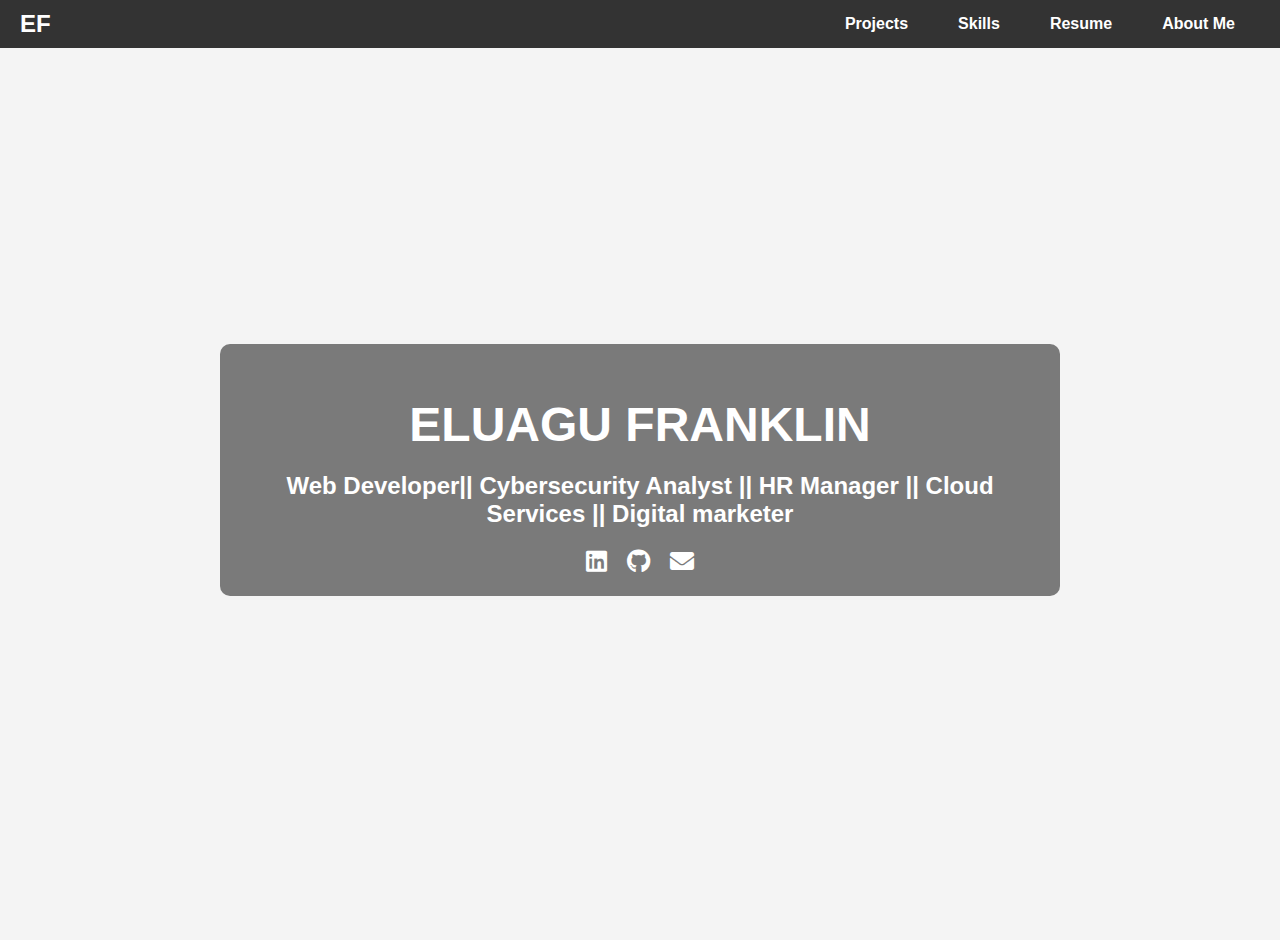
<file: index.html>
<!DOCTYPE html>
<html lang="en">
  <head>
    <meta charset="UTF-8" />
    <meta name="viewport" content="width=device-width, initial-scale=1.0" />
    <title>Eluagu Franklin Portfolio</title>
    <link
      rel="stylesheet"
      href="https://cdnjs.cloudflare.com/ajax/libs/font-awesome/5.15.4/css/all.min.css"
    />
    <link rel="stylesheet" href="style.css" />
  </head>
  <body>
    <header>
      <div class="container">
        <div class="logo">EF</div>
        <nav>
          <ul>
            <li><a href="#projects">Projects</a></li>
            <li><a href="skills.html">Skills</a></li>
            <li>
              <a href="resume.html">Resume</a>
            </li>
            <li><a href="about me.html">About Me</a></li>
          </ul>
        </nav>
      </div>
    </header>
    <section class="hero">
      <div class="hero-content">
        <h1>ELUAGU FRANKLIN</h1>
        <h2>Web Developer|| Cybersecurity Analyst || HR Manager || Cloud Services || Digital marketer</h2>
        <div class="social-icons">
          <a href="https://www.linkedin.com/in/eluagu-franklin-84a3bab7/"
            ><i class="fab fa-linkedin"></i
          ></a>
          <a href="https://github.com/Biggysmallzprod"
            ><i class="fab fa-github"></i
          ></a>
          <a href="mailto:eluagufranklin@gmail.com"
            ><i class="fas fa-envelope"></i
          ></a>
        </div>
      </div>
    </section>
    <script src="script.js"></script>
  </body>
</html>
</file>
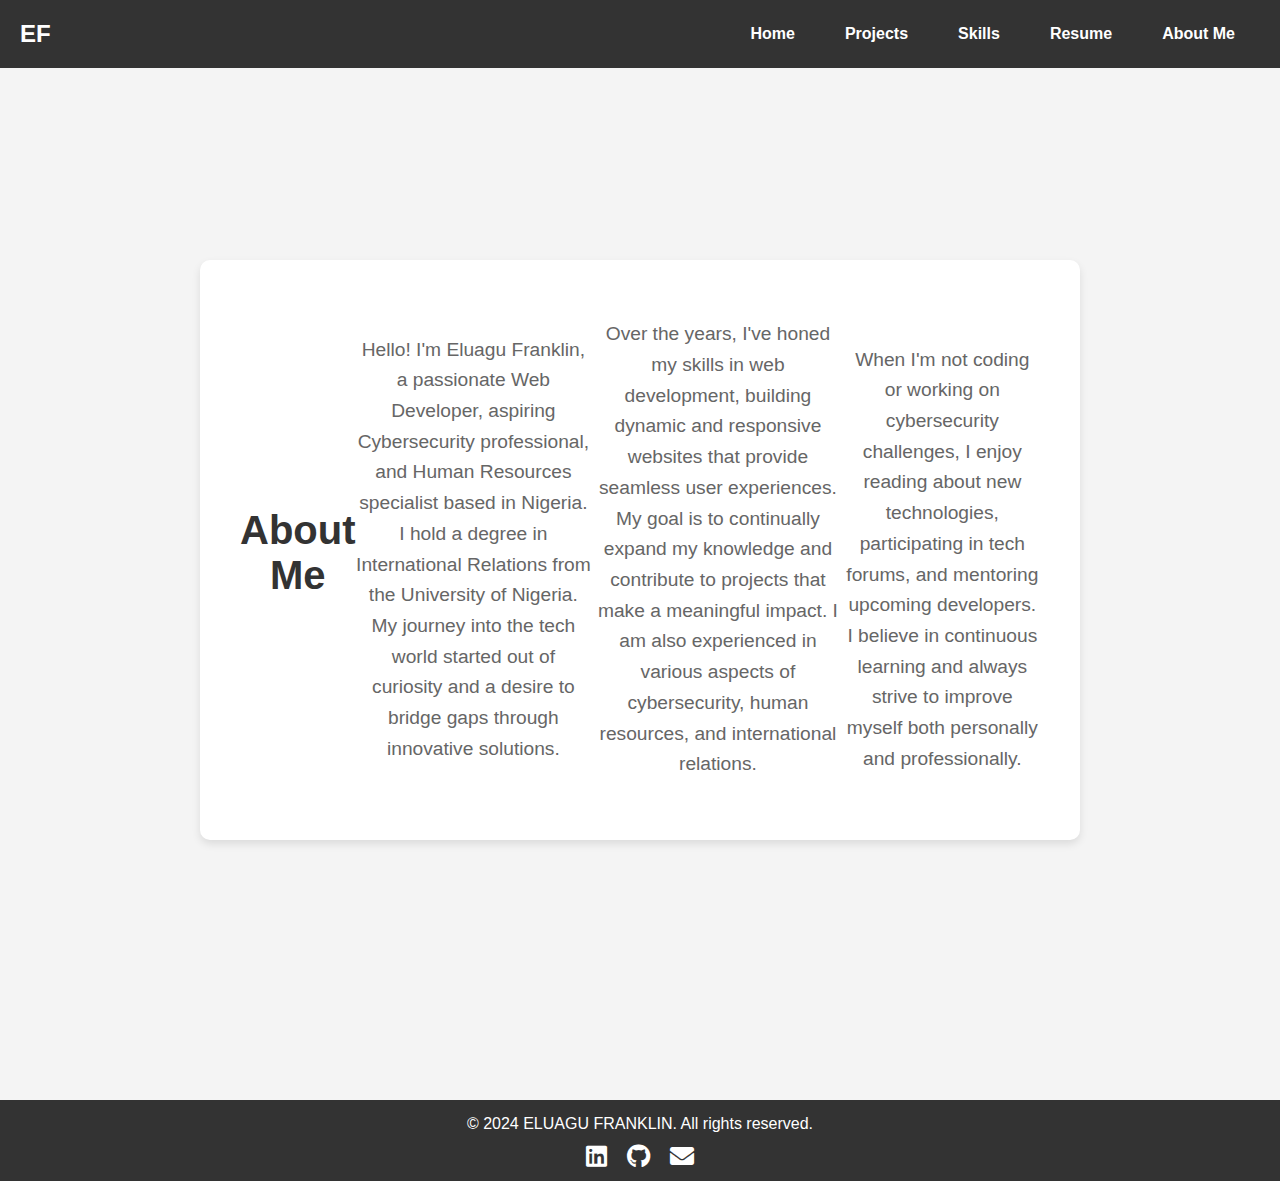
<file: about me.html>
<!DOCTYPE html>
<html lang="en">
  <head>
    <meta charset="UTF-8" />
    <meta name="viewport" content="width=device-width, initial-scale=1.0" />
    <title>About Me - Eluagu Franklin</title>
    <link
      rel="stylesheet"
      href="https://cdnjs.cloudflare.com/ajax/libs/font-awesome/5.15.4/css/all.min.css"
    />
    <link rel="stylesheet" href="style.css" />
    <style>
      /* General Styles */
      body {
        font-family: "Arial", sans-serif;
        margin: 0;
        padding: 0;
        box-sizing: border-box;
        color: #333;
        background: #f4f4f4;
      }

      .container {
        display: flex;
        justify-content: space-between;
        align-items: center;
        padding: 10px 20px;
      }

      /* Header Styles */
      header {
        background: #333;
        color: #fff;
        position: fixed;
        width: 100%;
        top: 0;
        z-index: 1000;
        padding: 10px 0;
      }

      .logo {
        font-size: 1.5rem;
        font-weight: bold;
      }

      nav ul {
        list-style: none;
        padding: 0;
        margin: 0;
        display: flex;
      }

      nav ul li {
        margin: 0 15px;
      }

      nav ul li a {
        color: #fff;
        text-decoration: none;
        font-weight: bold;
        padding: 5px 10px;
        transition: color 0.3s;
      }

      nav ul li a:hover {
        color: #ff6f61;
      }

      /* About Me Section Styles */
      .about {
        padding: 100px 20px; /* Ensure it doesn't overlap with the fixed header */
        background: #f4f4f4;
        min-height: 100vh;
        display: flex;
        justify-content: center;
        align-items: center;
      }

      .about .container {
        max-width: 800px;
        background: #fff;
        padding: 40px;
        border-radius: 10px;
        box-shadow: 0 4px 8px rgba(0, 0, 0, 0.1);
        text-align: center;
        animation: fadeinup 1s ease-in-out;
      }

      .about h1 {
        font-size: 2.5rem;
        margin-bottom: 20px;
        color: #333;
        animation: slide-in 0.5s cubic-bezier(0.25, 0.46, 0.45, 0.94) both;
      }

      .about p {
        font-size: 1.2rem;
        color: #666;
        line-height: 1.6;
        margin-bottom: 20px;
        animation: slideinleft 1s ease-in-out both;
      }

      .about p:last-child {
        margin-bottom: 0;
      }

      /* Footer */
      footer {
        background: #333;
        color: #fff;
        text-align: center;
        padding: 10px 0;
      }

      footer p {
        margin: 5px 0;
      }

      footer .social-icons {
        display: flex;
        justify-content: center;
        align-items: center;
        margin-top: 10px;
      }

      footer .social-icons a {
        margin: 0 10px;
        font-size: 1.5rem;
        color: #fff;
        transition: color 0.3s;
      }

      footer .social-icons a:hover {
        color: #ff6f61;
      }

      /* Media Queries */
      @media (max-width: 1024px) {
        .about h1 {
          font-size: 2rem;
        }

        .about p {
          font-size: 1rem;
        }
      }

      @media (max-width: 768px) {
        .about h1 {
          font-size: 1.8rem;
        }

        .about p {
          font-size: 0.9rem;
        }

        nav ul {
          flex-direction: column;
          align-items: center;
        }

        nav ul li {
          margin: 10px 0;
        }
      }

      @media (max-width: 480px) {
        .about h1 {
          font-size: 1.5rem;
        }

        .about p {
          font-size: 0.8rem;
        }
      }
    </style>
  </head>
  <body>
    <header>
      <div class="container">
        <div class="logo">EF</div>
        <nav>
          <ul>
            <li><a href="index.html">Home</a></li>
            <li><a href="projects.html">Projects</a></li>
            <li><a href="skills.html">Skills</a></li>
            <li><a href="resume.html">Resume</a></li>
            <li><a href="about.html">About Me</a></li>
          </ul>
        </nav>
      </div>
    </header>
    <section class="about">
      <div class="container">
        <h1>About Me</h1>
        <p>
          Hello! I'm Eluagu Franklin, a passionate Web Developer, aspiring
          Cybersecurity professional, and Human Resources specialist based in
          Nigeria. I hold a degree in International Relations from the
          University of Nigeria. My journey into the tech world started out of
          curiosity and a desire to bridge gaps through innovative solutions.
        </p>
        <p>
          Over the years, I've honed my skills in web development, building
          dynamic and responsive websites that provide seamless user
          experiences. My goal is to continually expand my knowledge and
          contribute to projects that make a meaningful impact. I am also
          experienced in various aspects of cybersecurity, human resources, and
          international relations.
        </p>
        <p>
          When I'm not coding or working on cybersecurity challenges, I enjoy
          reading about new technologies, participating in tech forums, and
          mentoring upcoming developers. I believe in continuous learning and
          always strive to improve myself both personally and professionally.
        </p>
      </div>
    </section>
    <footer>
      <p>&copy; 2024 ELUAGU FRANKLIN. All rights reserved.</p>
      <div class="social-icons">
        <a href="https://www.linkedin.com/in/eluagu-franklin-84a3bab7/"
          ><i class="fab fa-linkedin"></i
        ></a>
        <a href="https://github.com/Biggysmallzprod"
          ><i class="fab fa-github"></i
        ></a>
        <a href="mailto:eluagufranklin@gmail.com"
          ><i class="fas fa-envelope"></i
        ></a>
      </div>
    </footer>
    <script src="script.js"></script>
  </body>
</html>
</file>
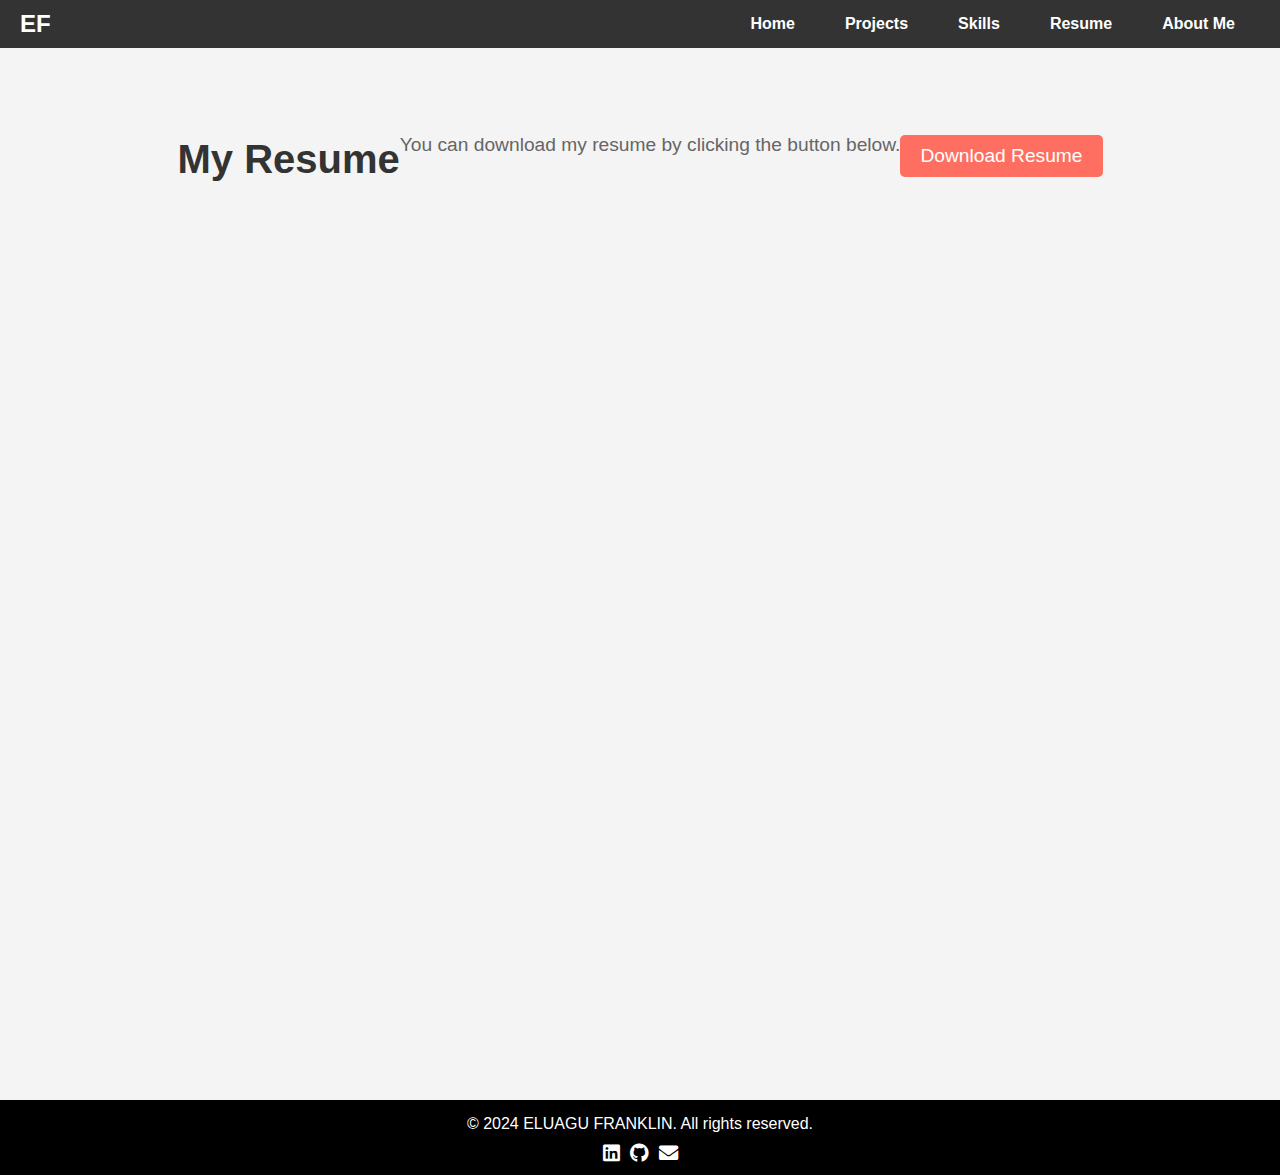
<file: resume.html>
<!DOCTYPE html>
<html lang="en">
  <head>
    <meta charset="UTF-8" />
    <meta name="viewport" content="width=device-width, initial-scale=1.0" />
    <title>Resume - Eluagu Franklin</title>
    <link
      rel="stylesheet"
      href="https://cdnjs.cloudflare.com/ajax/libs/font-awesome/5.15.4/css/all.min.css"
    />
    <link rel="stylesheet" href="style.css" />
    <style>
      /* General Styles */
      body {
        font-family: "Arial", sans-serif;
        margin: 0;
        padding: 0;
        box-sizing: border-box;
        color: #333;
        background: #f4f4f4;
      }

      .container {
        display: flex;
        justify-content: space-between;
        align-items: center;
        padding: 10px 20px;
      }

      /* Header Styles */
      header {
        background: #333;
        color: #fff;
        position: fixed;
        width: 100%;
        top: 0;
        z-index: 1000;
      }

      .logo {
        font-size: 1.5rem;
        font-weight: bold;
      }

      nav ul {
        list-style: none;
        padding: 0;
        margin: 0;
        display: flex;
      }

      nav ul li {
        margin: 0 15px;
      }

      nav ul li a {
        color: #fff;
        text-decoration: none;
        font-weight: bold;
        padding: 5px 10px;
        transition: color 0.3s;
      }

      nav ul li a:hover {
        color: #ff6f61;
      }

      /* Resume Section Styles */
      .resume {
        padding: 100px 20px;
        background: #f4f4f4;
        min-height: 100vh;
        display: flex;
        flex-direction: column;
        align-items: center;
      }

      .resume .container {
        max-width: 1200px;
        text-align: center;
      }

      .resume h1 {
        font-size: 2.5rem;
        margin-bottom: 20px;
        color: #333;
      }

      .resume p {
        font-size: 1.2rem;
        color: #666;
        line-height: 1.6;
        margin-bottom: 40px;
        text-align: center;
      }

      .resume .download-button {
        background-color: #ff6f61;
        color: #fff;
        padding: 10px 20px;
        font-size: 1.2rem;
        text-decoration: none;
        border-radius: 5px;
        transition: background-color 0.3s, transform 0.3s;
      }

      .resume .download-button:hover {
        background-color: #e65550;
        transform: translateY(-3px);
      }

      /* Footer */
      footer {
        background: black;
        color: #fff;
        text-align: center;
        padding: 10px 0;
        background-image: url(https://img.freepik.com/free-photo/abstract-navy-blue-digital-grid-technology-background_53876-102618.jpg?ga=GA1.2.251865888.1721300541&semt=ais_user);
      }

      footer p {
        margin: 5px 0;
      }

      footer .social-icons {
        display: flex;
        justify-content: center;
        align-items: center;
        margin-top: 10px;
      }

      footer .social-icons a {
        margin: 0 5px;
        font-size: 1.2rem;
      }

      /* Media Queries for Footer Optimizations */
      @media (max-width: 768px) {
        footer .social-icons {
          flex-direction: column;
        }

        footer .social-icons a {
          margin: 5px 0;
        }
      }

      /* Responsive Styles */
      @media (max-width: 1024px) {
        .resume h1 {
          font-size: 2rem;
        }

        .resume p {
          font-size: 1rem;
        }
      }

      @media (max-width: 768px) {
        .resume h1 {
          font-size: 1.8rem;
        }

        .resume p {
          font-size: 0.9rem;
        }

        .resume .download-button {
          font-size: 1rem;
        }
      }

      @media (max-width: 480px) {
        .resume h1 {
          font-size: 1.5rem;
        }

        .resume p {
          font-size: 0.8rem;
        }

        .resume .download-button {
          font-size: 0.9rem;
        }
      }
    </style>
  </head>
  <body>
    <header>
      <div class="container">
        <div class="logo">EF</div>
        <nav>
          <ul>
            <li><a href="index.html">Home</a></li>
            <li><a href="projects.html">Projects</a></li>
            <li><a href="skills.html">Skills</a></li>
            <li><a href="resume.html">Resume</a></li>
            <li><a href="about me.html">About Me</a></li>
          </ul>
        </nav>
      </div>
    </header>
    <section class="resume">
      <div class="container">
        <h1>My Resume</h1>

        <p>You can download my resume by clicking the button below.</p>
        <a
          href="Eluagu_Franklin_Chinonso_Resume New.pdf"
          class="download-button"
          target="_blank"
          >Download Resume</a
        >
      </div>
    </section>
    <footer>
      <p>&copy; 2024 ELUAGU FRANKLIN. All rights reserved.</p>
      <div class="social-icons">
        <a href="https://www.linkedin.com/in/eluagu-franklin-84a3bab7/"
          ><i class="fab fa-linkedin"></i
        ></a>
        <a href="https://github.com/Biggysmallzprod"
          ><i class="fab fa-github"></i
        ></a>
        <a href="mailto:eluagufranklin@gmail.com"
          ><i class="fas fa-envelope"></i
        ></a>
      </div>
    </footer>
    <script src="script.js"></script>
  </body>
</html>
</file>
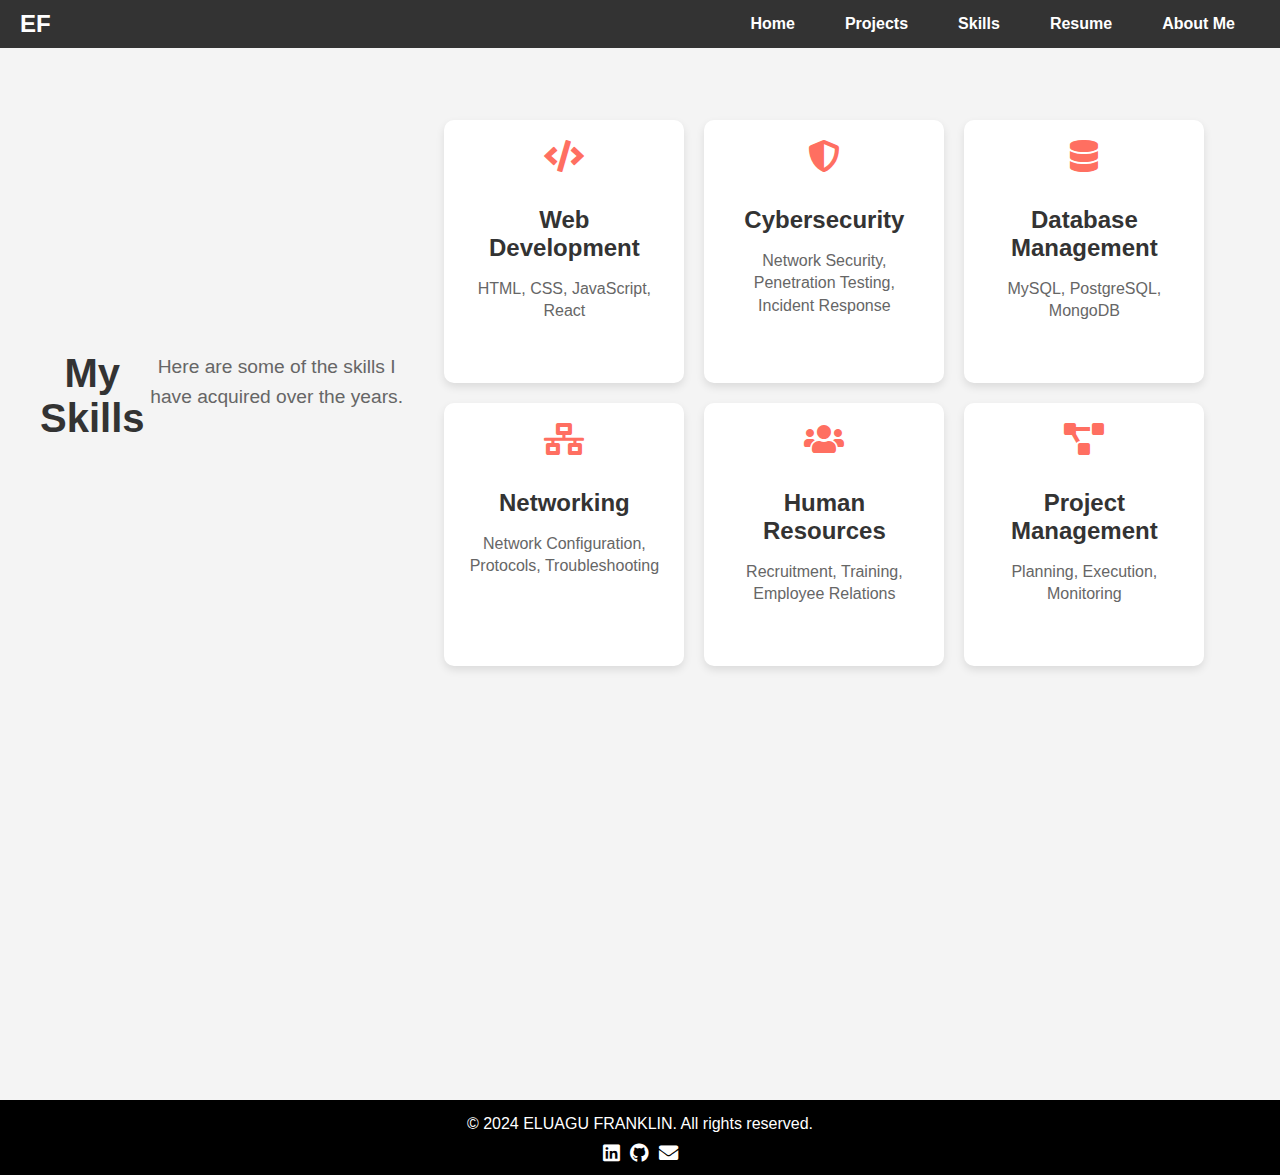
<file: skills.html>
<!DOCTYPE html>
<html lang="en">
  <head>
    <meta charset="UTF-8" />
    <meta name="viewport" content="width=device-width, initial-scale=1.0" />
    <title>Skills - Eluagu Franklin</title>
    <link
      rel="stylesheet"
      href="https://cdnjs.cloudflare.com/ajax/libs/font-awesome/5.15.4/css/all.min.css"
    />
    <link rel="stylesheet" href="style.css" />
    <style>
      /* General Styles */
      body {
        font-family: "Arial", sans-serif;
        margin: 0;
        padding: 0;
        box-sizing: border-box;
        color: #333;
        background: #f4f4f4;
      }

      .container {
        display: flex;
        justify-content: space-between;
        align-items: center;
        padding: 10px 20px;
      }

      /* Header Styles */
      header {
        background: #333;
        color: #fff;
        position: fixed;
        width: 100%;
        top: 0;
        z-index: 1000;
      }

      .logo {
        font-size: 1.5rem;
        font-weight: bold;
      }

      nav ul {
        list-style: none;
        padding: 0;
        margin: 0;
        display: flex;
      }

      nav ul li {
        margin: 0 15px;
      }

      nav ul li a {
        color: #fff;
        text-decoration: none;
        font-weight: bold;
        padding: 5px 10px;
        transition: color 0.3s;
      }

      nav ul li a:hover {
        color: #ff6f61;
      }

      /* Skills Section Styles */
      .skills {
        padding: 100px 20px;
        background: #f4f4f4;
        min-height: 100vh;
        display: flex;
        flex-direction: column;
        align-items: center;
      }

      .skills .container {
        max-width: 1200px;
        text-align: center;
      }

      .skills h1 {
        font-size: 2.5rem;
        margin-bottom: 20px;
        color: #333;
      }

      .skills p {
        font-size: 1.2rem;
        color: #666;
        line-height: 1.6;
        margin-bottom: 40px;
      }

      .skills .skill-list {
        display: flex;
        flex-wrap: wrap;
        justify-content: center;
      }

      .skills .skill {
        background: #fff;
        margin: 10px;
        padding: 20px;
        border-radius: 10px;
        box-shadow: 0 4px 8px rgba(0, 0, 0, 0.1);
        width: 200px;
        text-align: center;
        animation: fadeIn 1s ease-in-out;
      }

      .skills .skill i {
        font-size: 2rem;
        margin-bottom: 10px;
        color: #ff6f61;
      }

      .skills .skill h3 {
        font-size: 1.5rem;
        color: #333;
        margin-bottom: 10px;
      }

      .skills .skill p {
        font-size: 1rem;
        color: #666;
        line-height: 1.4;
      }

      @keyframes fadeIn {
        from {
          opacity: 0;
          transform: translateY(20px);
        }
        to {
          opacity: 1;
          transform: translateY(0);
        }
      }

      /* Footer */
      footer {
        background: black;
        color: #fff;
        text-align: center;
        padding: 10px 0;
        background-image: url(https://img.freepik.com/free-photo/abstract-navy-blue-digital-grid-technology-background_53876-102618.jpg?ga=GA1.2.251865888.1721300541&semt=ais_user);
      }

      footer p {
        margin: 5px 0;
      }

      footer .social-icons {
        display: flex;
        justify-content: center;
        align-items: center;
        margin-top: 10px;
      }

      footer .social-icons a {
        margin: 0 5px;
        font-size: 1.2rem;
      }

      /* Media Queries for Footer Optimizations */
      @media (max-width: 768px) {
        footer .social-icons {
          flex-direction: column;
        }

        footer .social-icons a {
          margin: 5px 0;
        }
      }

      /* Responsive Styles */
      @media (max-width: 1024px) {
        .skills h1 {
          font-size: 2rem;
        }

        .skills p {
          font-size: 1rem;
        }
      }

      @media (max-width: 768px) {
        .skills h1 {
          font-size: 1.8rem;
        }

        .skills p {
          font-size: 0.9rem;
        }

        .skills .skill {
          width: 100%;
        }
      }

      @media (max-width: 480px) {
        .skills h1 {
          font-size: 1.5rem;
        }

        .skills p {
          font-size: 0.8rem;
        }

        .skills .skill {
          width: 100%;
        }
      }
    </style>
  </head>
  <body>
    <header>
      <div class="container">
        <div class="logo">EF</div>
        <nav>
          <ul>
            <li><a href="index.html">Home</a></li>
            <li><a href="projects.html">Projects</a></li>
            <li><a href="skills.html">Skills</a></li>
            <li><a href="resume.html">Resume</a></li>
            <li><a href="about me.html">About Me</a></li>
          </ul>
        </nav>
      </div>
    </header>
    <section class="skills">
      <div class="container">
        <h1>My Skills</h1>
        <p>Here are some of the skills I have acquired over the years.</p>
        <div class="skill-list">
          <div class="skill">
            <i class="fas fa-code"></i>
            <h3>Web Development</h3>
            <p>HTML, CSS, JavaScript, React</p>
          </div>
          <div class="skill">
            <i class="fas fa-shield-alt"></i>
            <h3>Cybersecurity</h3>
            <p>Network Security, Penetration Testing, Incident Response</p>
          </div>
          <div class="skill">
            <i class="fas fa-database"></i>
            <h3>Database Management</h3>
            <p>MySQL, PostgreSQL, MongoDB</p>
          </div>
          <div class="skill">
            <i class="fas fa-network-wired"></i>
            <h3>Networking</h3>
            <p>Network Configuration, Protocols, Troubleshooting</p>
          </div>
          <div class="skill">
            <i class="fas fa-users"></i>
            <h3>Human Resources</h3>
            <p>Recruitment, Training, Employee Relations</p>
          </div>
          <div class="skill">
            <i class="fas fa-project-diagram"></i>
            <h3>Project Management</h3>
            <p>Planning, Execution, Monitoring</p>
          </div>
        </div>
      </div>
    </section>
    <footer>
      <p>&copy; 2024 ELUAGU FRANKLIN. All rights reserved.</p>
      <div class="social-icons">
        <a href="https://www.linkedin.com/in/eluagu-franklin-84a3bab7/"
          ><i class="fab fa-linkedin"></i
        ></a>
        <a href="https://github.com/Biggysmallzprod"
          ><i class="fab fa-github"></i
        ></a>
        <a href="mailto:eluagufranklin@gmail.com"
          ><i class="fas fa-envelope"></i
        ></a>
      </div>
    </footer>
    <script src="script.js"></script>
  </body>
</html>
</file>
<file: style.css>
/* General Styles */
body {
  font-family: "Arial", sans-serif;
  margin: 0;
  padding: 0;
  box-sizing: border-box;
  color: #333;
  background: #f4f4f4;
}

.container {
  display: flex;
  justify-content: space-between;
  align-items: center;
  padding: 10px 20px;
}

/* Header Styles */
header {
  background: #333;
  color: #fff;
  position: fixed;
  width: 100%;
  top: 0;
  z-index: 1000;
}

.logo {
  font-size: 1.5rem;
  font-weight: bold;
}

nav ul {
  list-style: none;
  padding: 0;
  margin: 0;
  display: flex;
}

nav ul li {
  margin: 0 15px;
}

nav ul li a {
  color: #fff;
  text-decoration: none;
  font-weight: bold;
  padding: 5px 10px;
  transition: color 0.3s;
}

nav ul li a:hover {
  color: #ff6f61;
}

/* Mobile Menu */
.nav-toggle {
  display: none;
  cursor: pointer;
  position: relative;
  width: 30px;
  height: 25px;
}

.nav-toggle .bar {
  display: block;
  width: 100%;
  height: 3px;
  background-color: #fff;
  margin: 5px 0;
  transition: 0.4s;
}

.nav-toggle.active .bar:nth-child(1) {
  transform: rotate(-45deg) translate(-5px, 6px);
}

.nav-toggle.active .bar:nth-child(2) {
  opacity: 0;
}

.nav-toggle.active .bar:nth-child(3) {
  transform: rotate(45deg) translate(-5px, -6px);
}

@media (max-width: 768px) {
  nav ul {
    flex-direction: column;
    display: none;
    background-color: #333;
    width: 100%;
    text-align: center;
    position: absolute;
    top: 60px;
    left: 0;
    transition: all 0.3s ease-in-out;
  }

  nav ul.showing {
    display: flex;
  }

  .nav-toggle {
    display: block;
  }
}

/* Hero Section */
.hero {
  height: 100vh;
  background: url('https://img.freepik.com/free-photo/abstract-navy-blue-digital-grid-technology-background_53876-102618.jpg?ga=GA1.2.251865888.1721300541&semt=ais_user') no-repeat center center/cover;
  display: flex;
  justify-content: center;
  align-items: center;
  text-align: center;
  padding: 20px;
}

.hero-content {
  color: #fff;
  max-width: 800px;
  padding: 20px;
  border-radius: 10px;
  background: rgba(0, 0, 0, 0.5);
  animation: fadeinup 1s ease-in-out;
}

.hero-content h1 {
  font-size: 3rem;
  margin-bottom: 20px;
  font-family: "Roboto", sans-serif;
  animation: slideinleft 2s ease-in-out;
}

.hero-content h2 {
  font-size: 1.5rem;
  margin-bottom: 20px;
  font-family: "Roboto", sans-serif;
  animation: fadeinup 2s ease-in-out;
}

.hero-content p {
  font-size: 1rem;
  margin-bottom: 20px;
  font-family: "Roboto", sans-serif;
}

.social-icons {
  display: flex;
  justify-content: center;
  align-items: center;
}

.social-icons a {
  color: white;
  margin: 0 10px;
  text-decoration: none;
  font-size: 1.5rem;
  transition: color 0.3s;
}

.social-icons a:hover {
  color: #ff6f61;
}

/* Footer */
footer {
  background: black;
  color: #fff;
  text-align: center;
  padding: 10px 0;
  background-image: url(https://img.freepik.com/free-photo/abstract-navy-blue-digital-grid-technology-background_53876-102618.jpg?ga=GA1.2.251865888.1721300541&semt=ais_user);
}

footer p {
  margin: 5px 0;
}

footer .social-icons {
  display: flex;
  justify-content: center;
  align-items: center;
  margin-top: 10px;
}

footer .social-icons a {
  margin: 0 5px;
  font-size: 1.2rem;
}

/* Media Queries for Footer Optimizations */
@media (max-width: 768px) {
  footer .social-icons {
    flex-direction: column;
  }

  footer .social-icons a {
    margin: 5px 0;
  }
}

/* Responsive Styles */
@media (max-width: 1024px) {
  .hero-content h1 {
    font-size: 2.5rem;
  }

  .hero-content h2 {
    font-size: 1.3rem;
  }

  .hero-content p {
    font-size: 1.1rem;
  }
}

@media (max-width: 768px) {
  .hero-content h1 {
    font-size: 2rem;
  }

  .hero-content h2 {
    font-size: 1.2rem;
  }

  .hero-content p {
    font-size: 1rem;
  }
}

@media (max-width: 480px) {
  .hero-content h1 {
    font-size: 1.5rem;
  }

  .hero-content h2 {
    font-size: 1rem;
  }

  .hero-content p {
    font-size: 0.9rem;
  }
}

/* Animations */
@keyframes fadeinup {
  from {
    opacity: 0;
    transform: translateY(20px);
  }
  to {
    opacity: 1;
    transform: translateY(0);
  }
}

@keyframes slideinleft {
  from {
    opacity: 0;
    transform: translateX(-100%);
  }
  to {
    opacity: 1;
    transform: translateX(0);
  }
}
</file>
